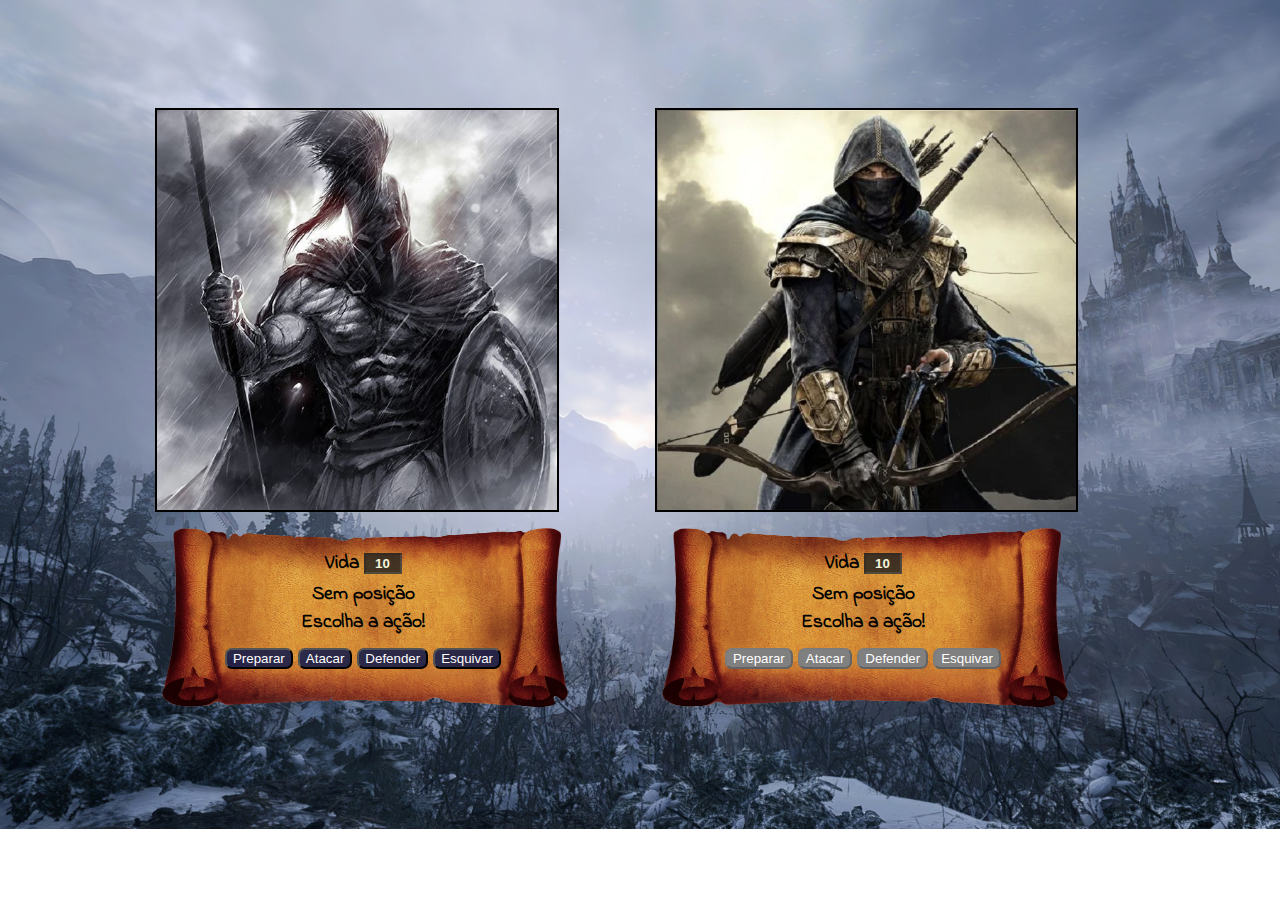
<file: index.html>
<!DOCTYPE html>
<html lang="en">
<head>
    <meta charset="UTF-8">
    <meta http-equiv="X-UA-Compatible" content="IE=edge">
    <meta name="viewport" content="width=device-width, initial-scale=1.0">
    <title>Batalha</title>
    <link rel="stylesheet" href="./style/style.css">
    <link rel="preconnect" href="https://fonts.googleapis.com">
    <link rel="preconnect" href="https://fonts.gstatic.com" crossorigin>
    <link href="https://fonts.googleapis.com/css2?family=Indie+Flower&display=swap" rel="stylesheet">
</head>
<body>
    <main class="battle">
        <section class="knight">
            <span class="imgBox"><img src="./img/Warrior1.jpg" class="img"></span>
                <div class="info">
                <p class="boxLife">
                    <label for="life" >Vida</label>
                    <input type="text" id="vidaKnight1" disabled value="" name="life" class="life">
                </p>
                <p class="preparado" id="preparado1">
                    Sem posição
                </p>
                <p class="action" id="action1">
                    Escolha a ação!
                </p>
                <p class="menu1">
                    <button type="button" class="botaoAcao" id="preparar1" onclick="preparar1()">Preparar</button>
                    <button type="button" class="botaoAcao" id="atacar1" onclick="atacar1()">Atacar</button>
                    <button type="button" class="botaoAcao" id="defender1" onclick="defesa1()">Defender</button>
                    <button type="button" class="botaoAcao" id="esquivar1" onclick="esquiva1()">Esquivar</button>

                </p>
            </div>
        </section>
        <section class="knight">
            <span class="imgBox"><img src="./img/archer2ff.png" class="img"></span>
            <div class="info">
                <p class="boxLife">
                    <label for="life">Vida</label>
                    <input type="text" id="vidaKnight2" disabled value="" name="life" class="life">
                </p>
                <p class="preparado" id="preparado2">
                    Sem posição
                </p>
                <p class="action" id="action2">
                    Escolha a ação!
                </p>
                <p class="menu2">
                    <button type="button" class="botaoAcao" id="preparar2" onclick="preparar2()">Preparar</button>
                    <button type="button" class="botaoAcao" id="atacar2" onclick="atacar2()">Atacar</button>
                    <button type="button" class="botaoAcao" id="defender2" onclick="defesa2()">Defender</button>
                    <button type="button" class="botaoAcao" id="esquivar2" onclick="esquiva2()">Esquivar</button>

                </p>
            </div>
        </section>
    </main>



    <p  class="btnBatalha" id="batalharClick">
        <input type="button" id="batalhar" value="BATALHAR" >
    </p>
    <script src="./js/script.js"></script>


</body>
</html>
</file>
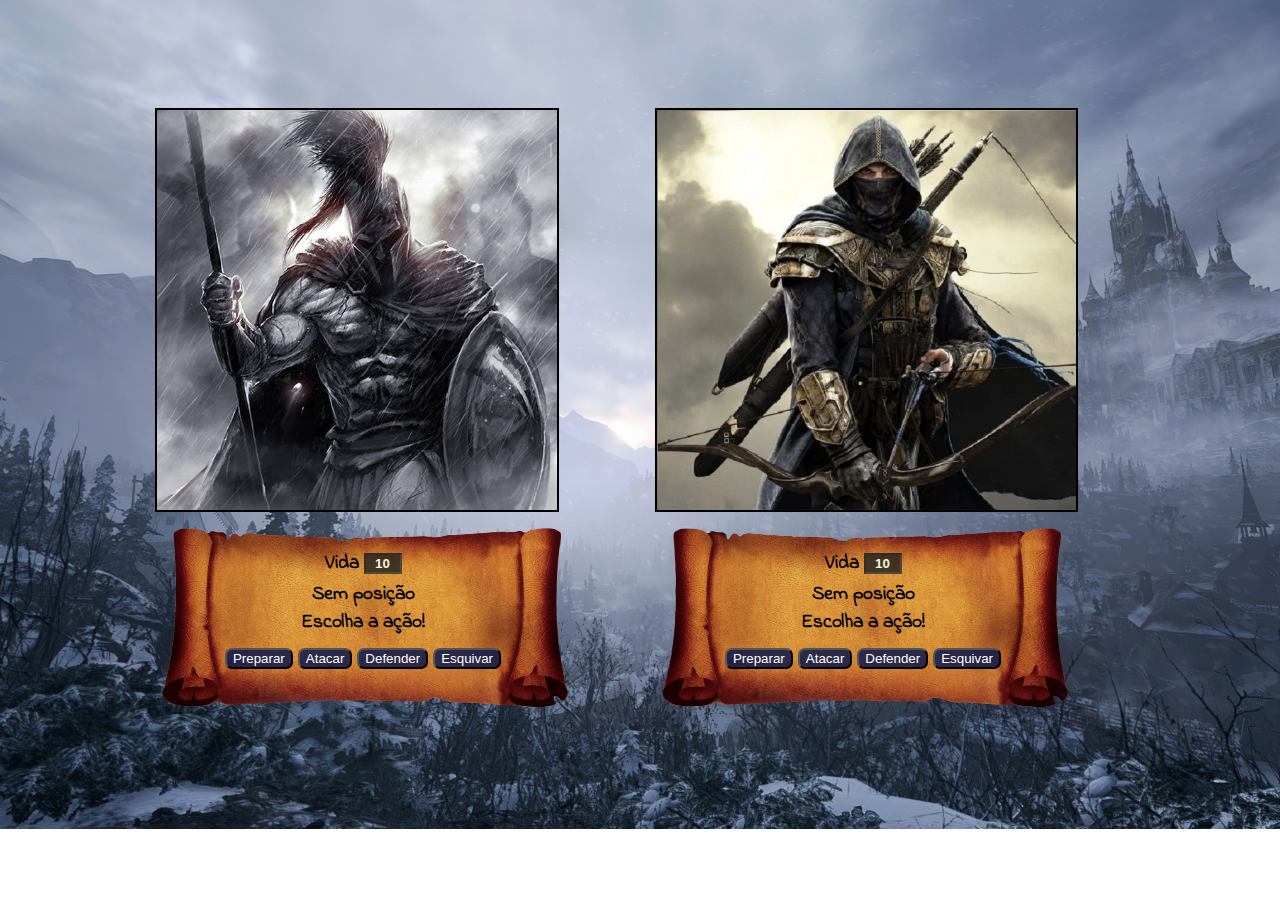
<file: index2players.html>
<!DOCTYPE html>
<html lang="en">
<head>
    <meta charset="UTF-8">
    <meta http-equiv="X-UA-Compatible" content="IE=edge">
    <meta name="viewport" content="width=device-width, initial-scale=1.0">
    <title>Batalha</title>
    <link rel="stylesheet" href="./style/style.css">
    <link rel="preconnect" href="https://fonts.googleapis.com">
    <link rel="preconnect" href="https://fonts.gstatic.com" crossorigin>
    <link href="https://fonts.googleapis.com/css2?family=Indie+Flower&display=swap" rel="stylesheet">
</head>
<body>
    <main class="battle">
        <section class="knight">
            <span class="imgBox"><img src="./img/Warrior1.jpg" class="img"></span>
                <div class="info">
                <p class="boxLife">
                    <label for="life" >Vida</label>
                    <input type="text" id="vidaKnight1" disabled value="" name="life" class="life">
                </p>
                <p class="preparado" id="preparado1">
                    Sem posição
                </p>
                <p class="action" id="action1">
                    Escolha a ação!
                </p>
                <p class="menu1">
                    <button type="button" class="botaoAcao" id="preparar1" onclick="preparar1()">Preparar</button>
                    <button type="button" class="botaoAcao" id="atacar1" onclick="atacar1()">Atacar</button>
                    <button type="button" class="botaoAcao" id="defender1" onclick="defesa1()">Defender</button>
                    <button type="button" class="botaoAcao" id="esquivar1" onclick="esquiva1()">Esquivar</button>

                </p>
            </div>
        </section>
        <section class="knight">
            <span class="imgBox"><img src="./img/archer2ff.png" class="img"></span>
            <div class="info">
                <p class="boxLife">
                    <label for="life">Vida</label>
                    <input type="text" id="vidaKnight2" disabled value="" name="life" class="life">
                </p>
                <p class="preparado" id="preparado2">
                    Sem posição
                </p>
                <p class="action" id="action2">
                    Escolha a ação!
                </p>
                <p class="menu2">
                    <button type="button" class="botaoAcao" id="preparar2" onclick="preparar2()">Preparar</button>
                    <button type="button" class="botaoAcao" id="atacar2" onclick="atacar2()">Atacar</button>
                    <button type="button" class="botaoAcao" id="defender2" onclick="defesa2()">Defender</button>
                    <button type="button" class="botaoAcao" id="esquivar2" onclick="esquiva2()">Esquivar</button>

                </p>
            </div>
        </section>
    </main>



    <p  class="btnBatalha" id="batalharClick">
        <input type="button" id="batalhar" value="BATALHAR" >
    </p>
    <script src="./js/script2players.js"></script>


</body>
</html>
</file>
<file: style/style.css>
body{
    padding: 100px;
    width: 1000px;
    display: flex;
    flex-direction: column;
    background-image: url(../img/bg.jpg);
    background-size: cover;
    background-repeat: no-repeat;
    box-sizing: border-box;
    font-family: 'Indie Flower';
    font-size: 1.2rem;
}

main{
    display: flex;
    justify-content: space-around;
    flex-direction: row;
    width: 1000px;
    
}

img{
    height: 400px;
    border: 2px solid black;
    position: relative;
    left: 27px;
}

.life{
    width: 30px;
    margin: 0 auto;
    margin-top: 20px;
    font-weight: 600;
    background-color: rgba(32, 32, 32, 0.815);
    color: beige;
    text-align: center;
}

.boxLife{
    margin: 3px auto;
    margin-top: 12px;
}


label{
    font-weight: 600;
}

.preparado, .action{
    margin: 0 auto;
    font-weight: 600;
}


.btnBatalha{
    background-image: url(../img/btnBatalhe.png);
    background-size: 140px 70px;
    background-repeat: no-repeat;
    height: 70px;
    margin: 0 auto;
    position: relative;
    left: 90px;
    width: 140px;
    display: none

}

.btnBatalha:hover{
    background-image: url(../img/botaoHover.png);
    border-radius: 30px;
    color: black;
    
}



#batalhar{
    margin: 0 auto;
    color: rgb(250, 249, 249);
    font-weight: 900;
    /*background-color: rgba(7, 21, 77, 0.822);*/
    background-color: transparent;
    border-radius: 7px;
    position: relative;
    top: 16px;
    left: 6px;
    height: 30px;
    width: 130px;
    border: transparent;
}


.info{
    
    background-image: url(../img/pergaminho.png);
    background-size: 450px 200px;
    background-repeat: no-repeat;
    height: 200px;
    background-clip: border-box;
    display: flex;
    flex-direction: column;
    align-items: center;
    padding-left: 10px;
    width: 450px;
}


.botaoAcao{
    color: white;
    font-weight: 400;
   background-color: rgba(7, 21, 77, 0.822);
    border-radius: 7px;
    
}

.botaoAcao:hover{
    background-color: rgba(19, 17, 24, 0.918);
}


.menu1, .menu2{
    margin-top: 8px;
}
</file>
